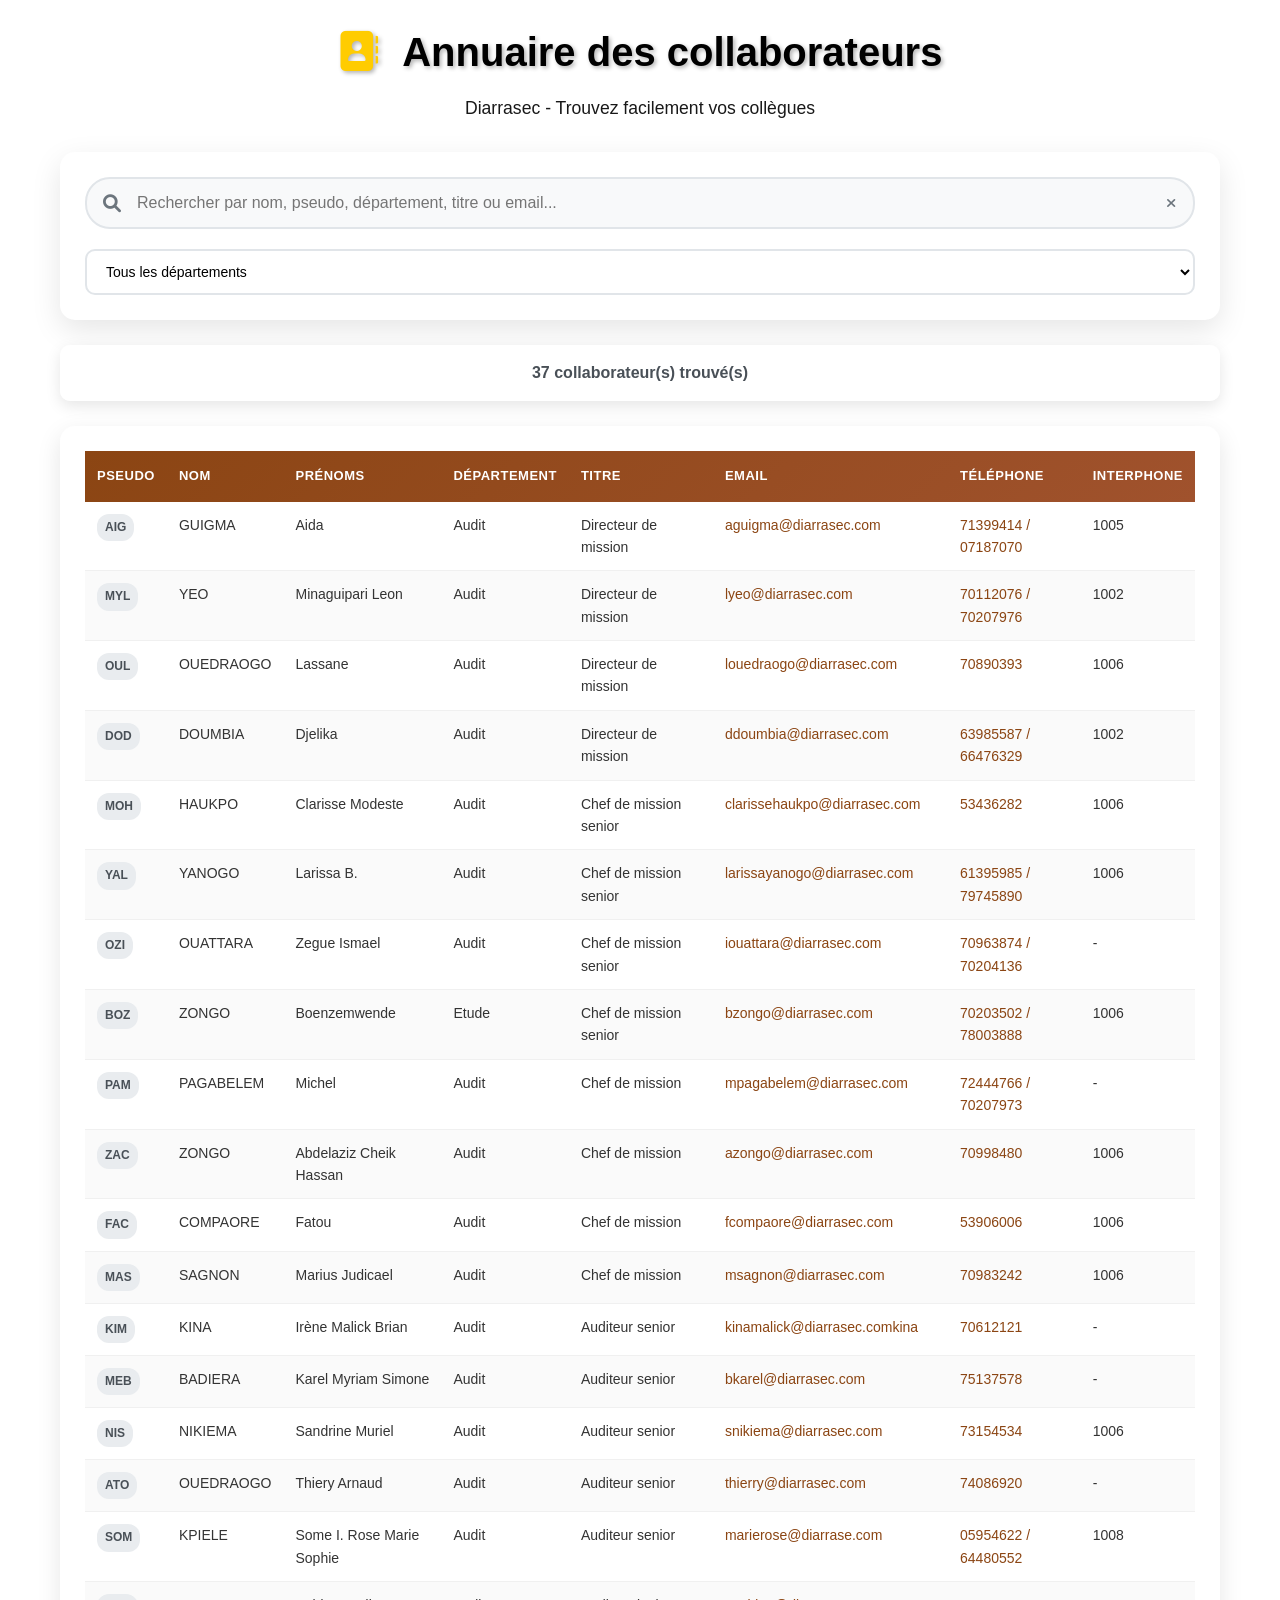
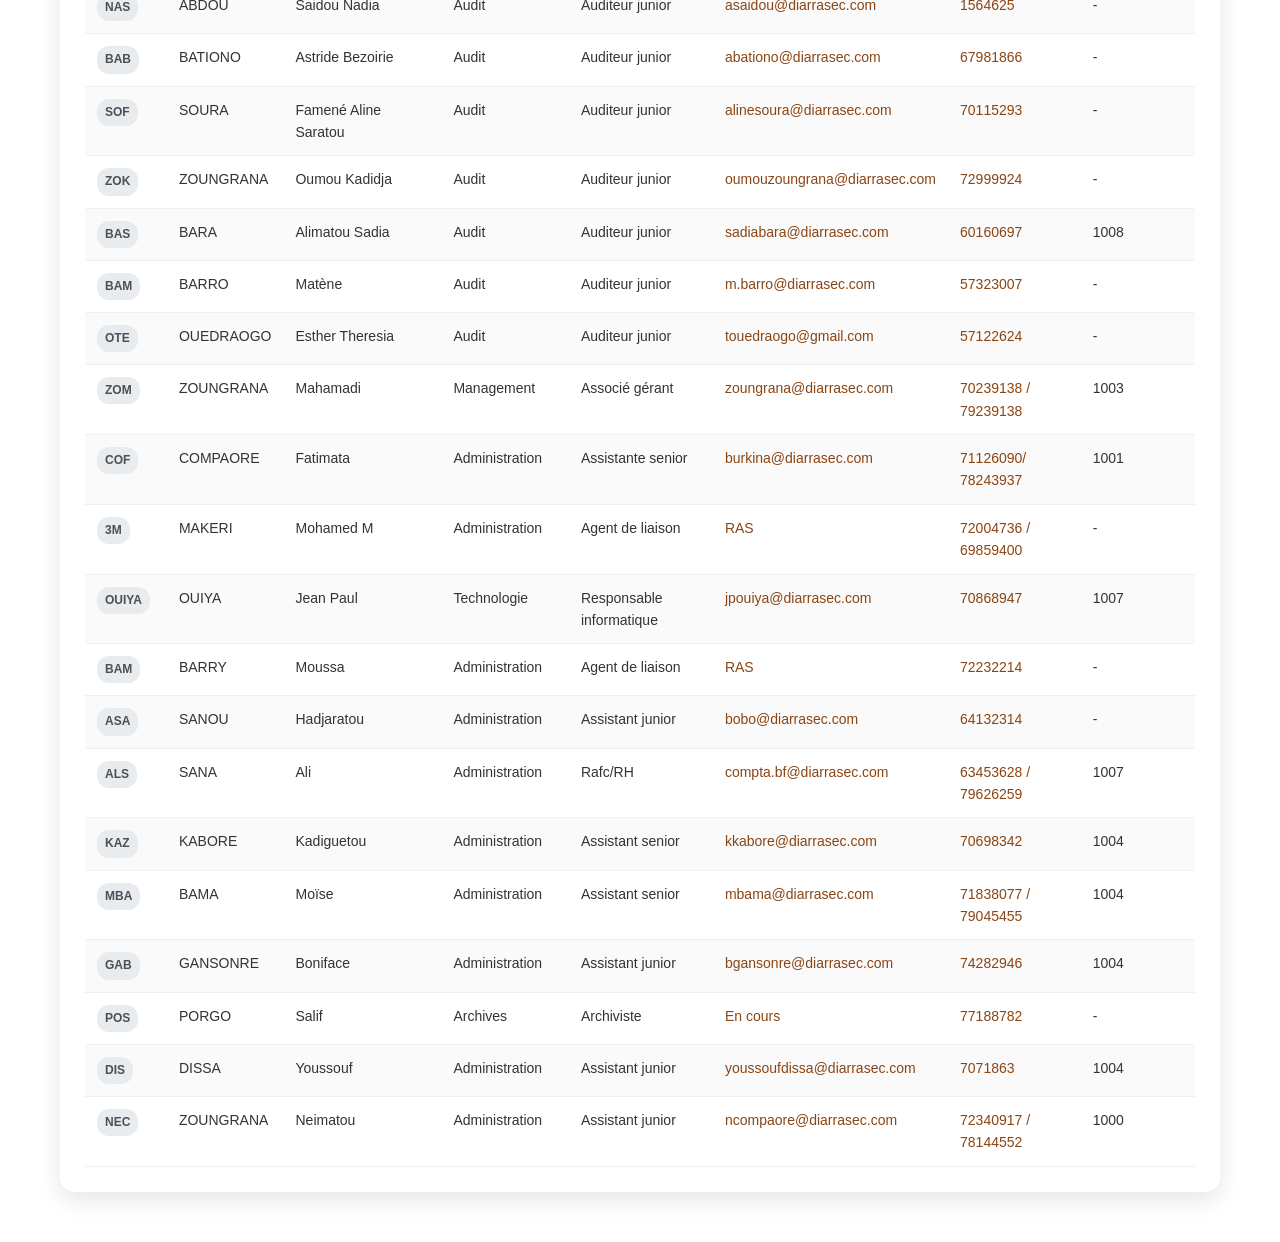
<file: annuaire V2/index.html>
<!DOCTYPE html>
<html lang="fr">
  <head>
    <meta charset="UTF-8">
    <meta name="viewport" content="width=device-width, initial-scale=1.0">
    <title>Annuaire des collaborateurs - Diarrasec</title>
    <link rel="stylesheet" href="css/style.css">
    <link
      href="https://cdnjs.cloudflare.com/ajax/libs/font-awesome/6.0.0/css/all.min.css"
      rel="stylesheet">
  </head>
  <body>
    <div class="container">
      <header class="header">
        <h1><i class="fas fa-address-book"></i> Annuaire des
          collaborateurs</h1>
        <p class="subtitle">Diarrasec - Trouvez facilement vos
          collègues</p>
      </header>

      <div class="search-container">
        <div class="search-box">
          <i class="fas fa-search search-icon"></i>
          <input type="text" id="searchInput"
            placeholder="Rechercher par nom, pseudo, département, titre ou email...">
          <button id="clearSearch" class="clear-btn"
            title="Effacer la recherche">
            <i class="fas fa-times"></i>
          </button>
        </div>
        <div class="search-filters">
          <select id="departmentFilter">
            <option value>Tous les départements</option>
          </select>
        </div>
      </div>

      <div class="stats">
        <span id="totalCount">0</span> collaborateur(s) trouvé(s)
      </div>

      <div class="table-container">
        <table class="employees-table" id="employeesTable">
          <thead>
            <tr>
              <th>Pseudo</th>
              <th>Nom</th>
              <th>Prénoms</th>
              <th>Département</th>
              <th>Titre</th>
              <th>Email</th>
              <th>Téléphone</th>
              <th>Interphone</th>
            </tr>
          </thead>
          <tbody id="employeesTableBody">
            <!-- Les lignes des employés seront générées ici par JavaScript -->
          </tbody>
        </table>
      </div>

      <div class="no-results" id="noResults" style="display: none;">
        <i class="fas fa-search"></i>
        <h3>Aucun résultat trouvé</h3>
        <p>Essayez de modifier vos critères de recherche</p>
      </div>
    </div>

    <script>
        // Données des employés intégrées directement
        let employees = [
  {
    "N°":1,
    "PSEUDO":"AIG",
    "NOM": "GUIGMA",
    "PRENOMS": "Aida",
    "DEPARTEMENT":"Audit",
    "TITRE":"Directeur de mission",
    "EMAIL":"aguigma@diarrasec.com ",
    "MOBILE":"71399414 \/ 07187070",
    "INTERPHONE":1005.0
  },
  {
    "N°":2,
    "PSEUDO":"MYL",
    "NOM": "YEO",
    "PRENOMS": "Minaguipari Leon",
    "DEPARTEMENT":"Audit",
    "TITRE":"Directeur de mission",
    "EMAIL":"lyeo@diarrasec.com",
    "MOBILE":"70112076 \/ 70207976",
    "INTERPHONE":1002.0
  },
  {
    "N°":3,
    "PSEUDO":"OUL",
    "NOM": "OUEDRAOGO",
    "PRENOMS": "Lassane",
    "DEPARTEMENT":"Audit",
    "TITRE":"Directeur de mission",
    "EMAIL":"louedraogo@diarrasec.com ",
    "MOBILE":70890393,
    "INTERPHONE":1006.0
  },
  {
    "N°":4,
    "PSEUDO":"DOD",
    "NOM": "DOUMBIA",
    "PRENOMS": "Djelika",
    "DEPARTEMENT":"Audit",
    "TITRE":"Directeur de mission",
    "EMAIL":"ddoumbia@diarrasec.com",
    "MOBILE":"63985587 \/ 66476329",
    "INTERPHONE":1002.0
  },
  {
    "N°":5,
    "PSEUDO":"MOH",
    "NOM": "HAUKPO",
    "PRENOMS": "Clarisse Modeste",
    "DEPARTEMENT":"Audit",
    "TITRE":"Chef de mission senior",
    "EMAIL":"clarissehaukpo@diarrasec.com",
    "MOBILE":53436282,
    "INTERPHONE":1006.0
  },
  {
    "N°":6,
    "PSEUDO":"YAL",
    "NOM": "YANOGO",
    "PRENOMS": "Larissa B.",
    "DEPARTEMENT":"Audit",
    "TITRE":"Chef de mission senior",
    "EMAIL":"larissayanogo@diarrasec.com",
    "MOBILE":"61395985 \/ 79745890",
    "INTERPHONE":1006.0
  },
  {
    "N°":7,
    "PSEUDO":"OZI",
    "NOM": "OUATTARA",
    "PRENOMS": "Zegue Ismael",
    "DEPARTEMENT":"Audit",
    "TITRE":"Chef de mission senior",
    "EMAIL":"iouattara@diarrasec.com",
    "MOBILE":"70963874 \/ 70204136",
    "INTERPHONE":null
  },
  {
    "N°":8,
    "PSEUDO":"BOZ",
    "NOM": "ZONGO",
    "PRENOMS": "Boenzemwende",
    "DEPARTEMENT":"Etude",
    "TITRE":"Chef de mission senior",
    "EMAIL":"bzongo@diarrasec.com",
    "MOBILE":"70203502 \/ 78003888",
    "INTERPHONE":1006.0
  },
  {
    "N°":9,
    "PSEUDO":"PAM",
    "NOM": "PAGABELEM",
    "PRENOMS": "Michel",
    "DEPARTEMENT":"Audit",
    "TITRE":"Chef de mission",
    "EMAIL":"mpagabelem@diarrasec.com",
    "MOBILE":"72444766 \/ 70207973",
    "INTERPHONE":null
  },
  {
    "N°":10,
    "PSEUDO":"ZAC",
    "NOM": "ZONGO",
    "PRENOMS": "Abdelaziz Cheik Hassan",
    "DEPARTEMENT":"Audit",
    "TITRE":"Chef de mission",
    "EMAIL":"azongo@diarrasec.com",
    "MOBILE":70998480,
    "INTERPHONE":1006.0
  },
  {
    "N°":11,
    "PSEUDO":"FAC",
    "NOM": "COMPAORE",
    "PRENOMS": "Fatou",
    "DEPARTEMENT":"Audit",
    "TITRE":"Chef de mission",
    "EMAIL":"fcompaore@diarrasec.com",
    "MOBILE":53906006,
    "INTERPHONE":1006.0
  },
  {
    "N°":12,
    "PSEUDO":"MAS",
    "NOM": "SAGNON",
    "PRENOMS": "Marius Judicael",
    "DEPARTEMENT":"Audit",
    "TITRE":"Chef de mission",
    "EMAIL":"msagnon@diarrasec.com",
    "MOBILE":70983242,
    "INTERPHONE":1006.0
  },
  {
    "N°":13,
    "PSEUDO":"KIM",
    "NOM": "KINA",
    "PRENOMS": "Irène Malick Brian",
    "DEPARTEMENT":"Audit",
    "TITRE":"Auditeur senior",
    "EMAIL":"kinamalick@diarrasec.comkina",
    "MOBILE":70612121,
    "INTERPHONE":null
  },
  {
    "N°":14,
    "PSEUDO":"MEB",
    "NOM": "BADIERA",
    "PRENOMS": "Karel Myriam Simone",
    "DEPARTEMENT":"Audit",
    "TITRE":"Auditeur senior",
    "EMAIL":"bkarel@diarrasec.com ",
    "MOBILE":75137578,
    "INTERPHONE":null
  },
  {
    "N°":15,
    "PSEUDO":"NIS",
    "NOM": "NIKIEMA",
    "PRENOMS": "Sandrine Muriel",
    "DEPARTEMENT":"Audit",
    "TITRE":"Auditeur senior",
    "EMAIL":"snikiema@diarrasec.com",
    "MOBILE":73154534,
    "INTERPHONE":1006.0
  },
  {
    "N°":16,
    "PSEUDO":"ATO",
    "NOM": "OUEDRAOGO",
    "PRENOMS": "Thiery Arnaud",
    "DEPARTEMENT":"Audit",
    "TITRE":"Auditeur senior",
    "EMAIL":"thierry@diarrasec.com",
    "MOBILE":74086920,
    "INTERPHONE":null
  },
  {
    "N°":17,
    "PSEUDO":"SOM",
    "NOM": "KPIELE",
    "PRENOMS": "Some I. Rose Marie Sophie",
    "DEPARTEMENT":"Audit",
    "TITRE":"Auditeur senior",
    "EMAIL":"marierose@diarrase.com",
    "MOBILE":"05954622 \/ 64480552",
    "INTERPHONE":1008.0
  },
  {
    "N°":18,
    "PSEUDO":"NAS",
    "NOM": "ABDOU",
    "PRENOMS": "Saidou Nadia",
    "DEPARTEMENT":"Audit",
    "TITRE":"Auditeur junior",
    "EMAIL":"asaidou@diarrasec.com",
    "MOBILE":1564625,
    "INTERPHONE":null
  },
  {
    "N°":19,
    "PSEUDO":"BAB",
    "NOM": "BATIONO",
    "PRENOMS": "Astride Bezoirie",
    "DEPARTEMENT":"Audit",
    "TITRE":"Auditeur junior",
    "EMAIL":"abationo@diarrasec.com",
    "MOBILE":67981866,
    "INTERPHONE":null
  },
  {
    "N°":20,
    "PSEUDO":"SOF",
    "NOM": "SOURA",
    "PRENOMS": "Famené Aline Saratou",
    "DEPARTEMENT":"Audit",
    "TITRE":"Auditeur junior",
    "EMAIL":"alinesoura@diarrasec.com",
    "MOBILE":70115293,
    "INTERPHONE":null
  },
  {
    "N°":21,
    "PSEUDO":"ZOK",
    "NOM": "ZOUNGRANA",
    "PRENOMS": "Oumou Kadidja",
    "DEPARTEMENT":"Audit",
    "TITRE":"Auditeur junior",
    "EMAIL":"oumouzoungrana@diarrasec.com ",
    "MOBILE":72999924,
    "INTERPHONE":null
  },
  {
    "N°":22,
    "PSEUDO":"BAS",
    "NOM": "BARA",
    "PRENOMS": "Alimatou Sadia",
    "DEPARTEMENT":"Audit",
    "TITRE":"Auditeur junior",
    "EMAIL":"sadiabara@diarrasec.com",
    "MOBILE":60160697,
    "INTERPHONE":1008.0
  },
  {
    "N°":23,
    "PSEUDO":"BAM",
    "NOM": "BARRO",
    "PRENOMS": "Matène",
    "DEPARTEMENT":"Audit",
    "TITRE":"Auditeur junior",
    "EMAIL":"m.barro@diarrasec.com",
    "MOBILE":57323007,
    "INTERPHONE":null
  },
  {
    "N°":24,
    "PSEUDO":"OTE",
    "NOM": "OUEDRAOGO",
    "PRENOMS": "Esther Theresia",
    "DEPARTEMENT":"Audit",
    "TITRE":"Auditeur junior",
    "EMAIL":"touedraogo@gmail.com",
    "MOBILE":57122624,
    "INTERPHONE":null
  },
  {
    "N°":25,
    "PSEUDO":"ZOM",
    "NOM": "ZOUNGRANA",
    "PRENOMS": "Mahamadi",
    "DEPARTEMENT":"Management",
    "TITRE":"Associé gérant",
    "EMAIL":"zoungrana@diarrasec.com",
    "MOBILE":"70239138 \/ 79239138",
    "INTERPHONE":1003
  },
  {
    "N°":26,
    "PSEUDO":"COF",
    "NOM": "COMPAORE",
    "PRENOMS": "Fatimata",
    "DEPARTEMENT":"Administration",
    "TITRE":"Assistante senior",
    "EMAIL":"burkina@diarrasec.com",
    "MOBILE":"71126090\/ 78243937",
    "INTERPHONE":1001
  },
  {
    "N°":27,
    "PSEUDO":"3M",
    "NOM": "MAKERI",
    "PRENOMS": "Mohamed M",
    "DEPARTEMENT":"Administration",
    "TITRE":"Agent de liaison",
    "EMAIL":"RAS",
    "MOBILE":"72004736 \/ 69859400",
    "INTERPHONE":null
  },
  {
    "N°":28,
    "PSEUDO":"OUIYA",
    "NOM": "OUIYA",
    "PRENOMS": "Jean Paul",
    "DEPARTEMENT":"Technologie",
    "TITRE":"Responsable informatique",
    "EMAIL":"jpouiya@diarrasec.com ",
    "MOBILE":70868947,
    "INTERPHONE":1007
  },
  {
    "N°":29,
    "PSEUDO":"BAM",
    "NOM": "BARRY",
    "PRENOMS": "Moussa",
    "DEPARTEMENT":"Administration",
    "TITRE":"Agent de liaison",
    "EMAIL":"RAS",
    "MOBILE":72232214,
    "INTERPHONE":null
  },
  {
    "N°":30,
    "PSEUDO":"ASA",
    "NOM": "SANOU",
    "PRENOMS": "Hadjaratou",
    "DEPARTEMENT":"Administration",
    "TITRE":"Assistant junior",
    "EMAIL":"bobo@diarrasec.com",
    "MOBILE":64132314,
    "INTERPHONE":null
  },
  {
    "N°":31,
    "PSEUDO":"ALS",
    "NOM": "SANA",
    "PRENOMS": "Ali",
    "DEPARTEMENT":"Administration",
    "TITRE":"Rafc\/RH",
    "EMAIL":"compta.bf@diarrasec.com",
    "MOBILE":"63453628 \/ 79626259",
    "INTERPHONE":1007
  },
  {
    "N°":32,
    "PSEUDO":"KAZ",
    "NOM": "KABORE",
    "PRENOMS": "Kadiguetou",
    "DEPARTEMENT":"Administration",
    "TITRE":"Assistant senior",
    "EMAIL":"kkabore@diarrasec.com",
    "MOBILE":70698342,
    "INTERPHONE":1004
  },
  {
    "N°":33,
    "PSEUDO":"MBA",
    "NOM": "BAMA",
    "PRENOMS": "Moïse",
    "DEPARTEMENT":"Administration",
    "TITRE":"Assistant senior",
    "EMAIL":"mbama@diarrasec.com",
    "MOBILE":"71838077 \/ 79045455",
    "INTERPHONE":1004
  },
  {
    "N°":34,
    "PSEUDO":"GAB",
    "NOM": "GANSONRE",
    "PRENOMS": "Boniface",
    "DEPARTEMENT":"Administration",
    "TITRE":"Assistant junior",
    "EMAIL":"bgansonre@diarrasec.com ",
    "MOBILE":74282946,
    "INTERPHONE":1004
  },
  {
    "N°":35,
    "PSEUDO":"POS",
    "NOM": "PORGO",
    "PRENOMS": "Salif",
    "DEPARTEMENT":"Archives",
    "TITRE":"Archiviste",
    "EMAIL":"En cours",
    "MOBILE":77188782,
    "INTERPHONE":null
  },
  {
    "N°":36,
    "PSEUDO":"DIS",
    "NOM": "DISSA",
    "PRENOMS": "Youssouf",
    "DEPARTEMENT":"Administration",
    "TITRE":"Assistant junior",
    "EMAIL":"youssoufdissa@diarrasec.com",
    "MOBILE":7071863,
    "INTERPHONE":1004
  },
  {
    "N°":37,
    "PSEUDO":"NEC",
    "NOM": "ZOUNGRANA",
    "PRENOMS": "Neimatou",
    "DEPARTEMENT":"Administration",
    "TITRE":"Assistant junior",
    "EMAIL":"ncompaore@diarrasec.com",
    "MOBILE":"72340917 \/ 78144552",
    "INTERPHONE":1000
  }
];

        // Initialiser l'affichage
        displayEmployees(employees);
        populateFilters();
        updateStats(employees.length);

        // Fonction pour afficher les employés
        function displayEmployees(employeesToShow) {
            const table = document.getElementById('employeesTable');
            const tableBody = document.getElementById('employeesTableBody');
            const noResults = document.getElementById('noResults');
            
            if (employeesToShow.length === 0) {
                table.style.display = 'none';
                noResults.style.display = 'block';
                return;
            }
            
            table.style.display = 'table';
            noResults.style.display = 'none';
            
            tableBody.innerHTML = employeesToShow.map(employee => `
                <tr>
                    <td><span class="pseudo-badge">${employee.PSEUDO}</span></td>
                    <td>${employee.NOM}</td>
                    <td>${employee.PRENOMS}</td>
                    <td>${employee.DEPARTEMENT}</td>
                    <td>${employee.TITRE}</td>
                    <td><a href="mailto:${employee.EMAIL}">${employee.EMAIL}</a></td>
                    <td><a href="tel:${employee.MOBILE}">${employee.MOBILE}</a></td>
                    <td>${employee.INTERPHONE || '-'}</td>
                </tr>
            `).join('');
        }

        // Fonction pour peupler les filtres
        function populateFilters() {
            const departments = [...new Set(employees.map(emp => emp.DEPARTEMENT))].sort();
            
            const deptFilter = document.getElementById('departmentFilter');
            
            departments.forEach(dept => {
                const option = document.createElement('option');
                option.value = dept;
                option.textContent = dept;
                deptFilter.appendChild(option);
            });
        }

        // Fonction de recherche
        function searchEmployees() {
            const searchTerm = document.getElementById('searchInput').value.toLowerCase();
            const deptFilter = document.getElementById('departmentFilter').value;
            
            const filtered = employees.filter(employee => {
                const matchesSearch = !searchTerm || 
                    employee.NOM.toLowerCase().includes(searchTerm) ||
                    employee.PRENOMS.toLowerCase().includes(searchTerm) ||
                    employee.PSEUDO.toLowerCase().includes(searchTerm) ||
                    employee.DEPARTEMENT.toLowerCase().includes(searchTerm) ||
                    employee.TITRE.toLowerCase().includes(searchTerm) ||
                    employee.EMAIL.toLowerCase().includes(searchTerm);
                
                const matchesDept = !deptFilter || employee.DEPARTEMENT === deptFilter;
                
                return matchesSearch && matchesDept;
            });
            
            displayEmployees(filtered);
            updateStats(filtered.length);
        }

        // Fonction pour mettre à jour les statistiques
        function updateStats(count) {
            document.getElementById('totalCount').textContent = count;
        }

        // Fonction pour effacer la recherche
        function clearSearch() {
            document.getElementById('searchInput').value = '';
            document.getElementById('departmentFilter').value = '';
            searchEmployees();
        }

        // Event listeners
        document.getElementById('searchInput').addEventListener('input', searchEmployees);
        document.getElementById('departmentFilter').addEventListener('change', searchEmployees);
        document.getElementById('clearSearch').addEventListener('click', clearSearch);

        // Recherche en temps réel avec debounce
        let searchTimeout;
        document.getElementById('searchInput').addEventListener('input', function() {
            clearTimeout(searchTimeout);
            searchTimeout = setTimeout(searchEmployees, 300);
        });
    </script>
  </body>
</html>
</file>
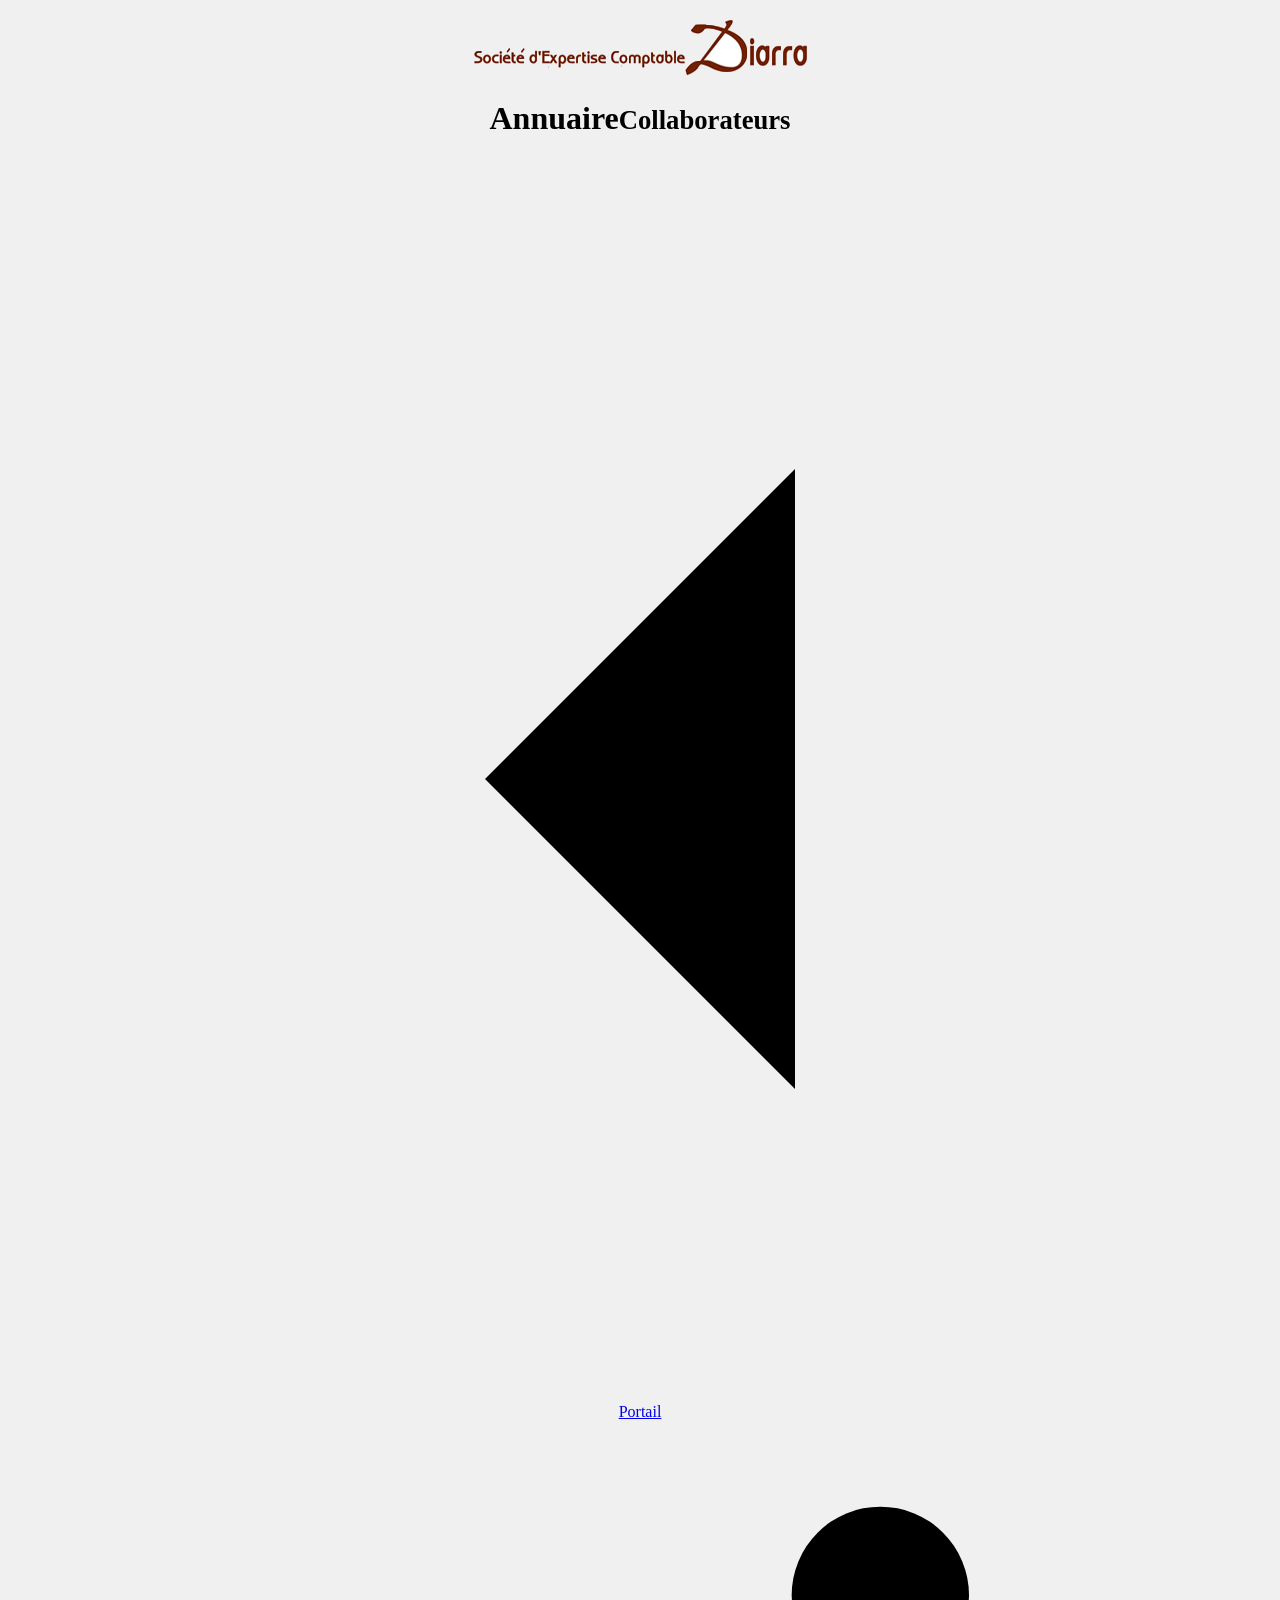
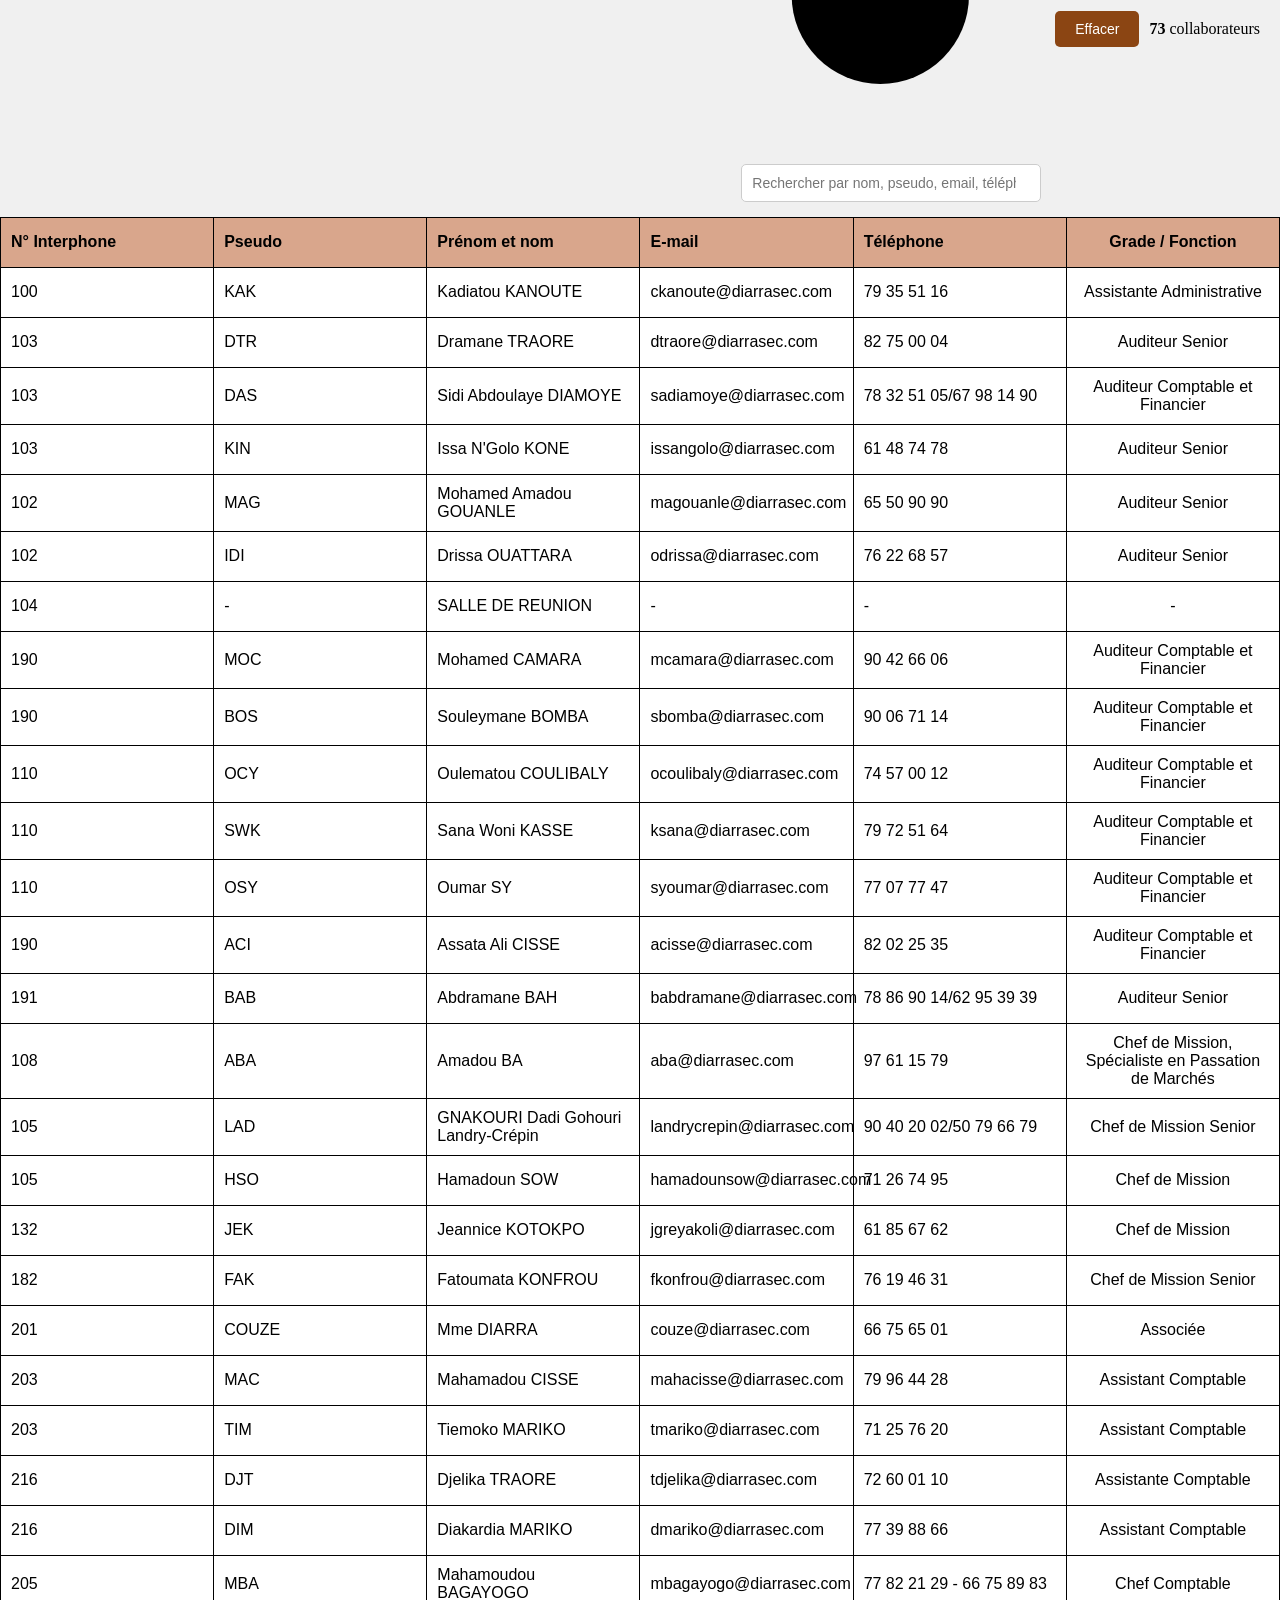
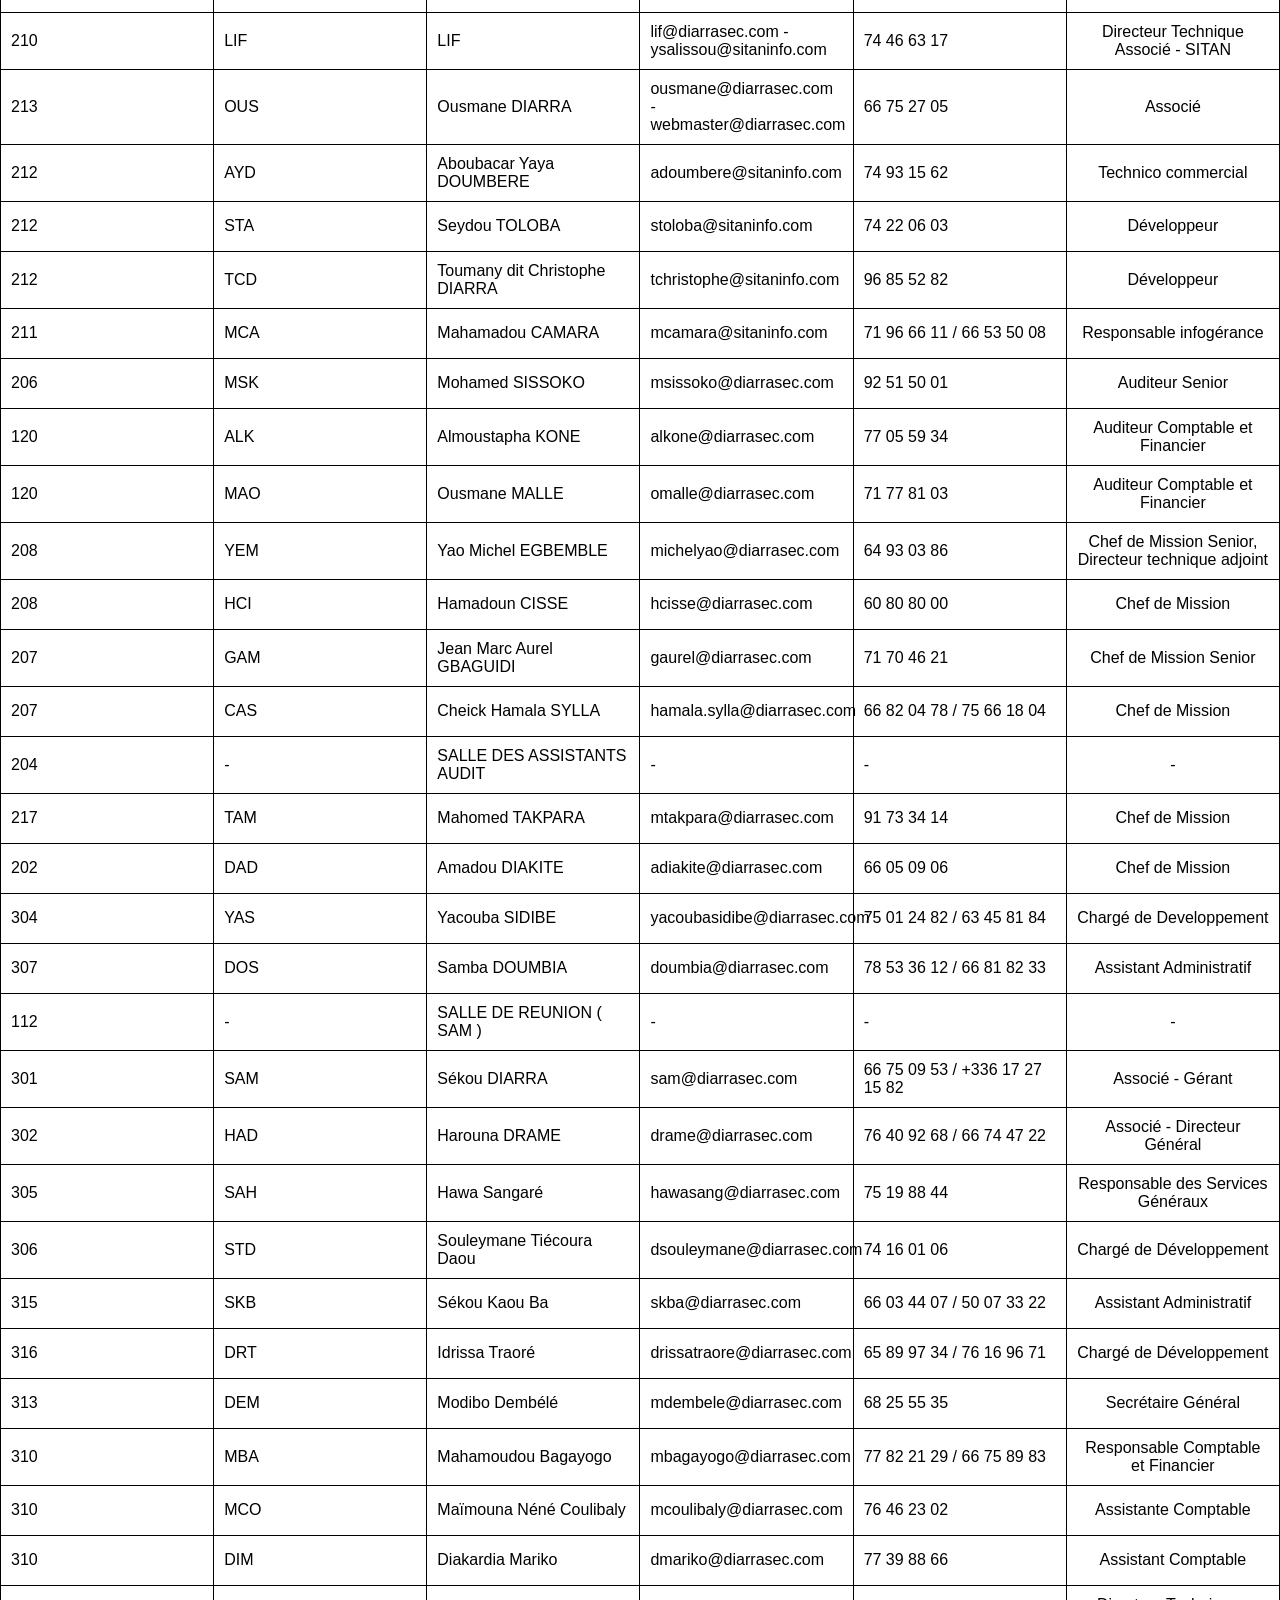
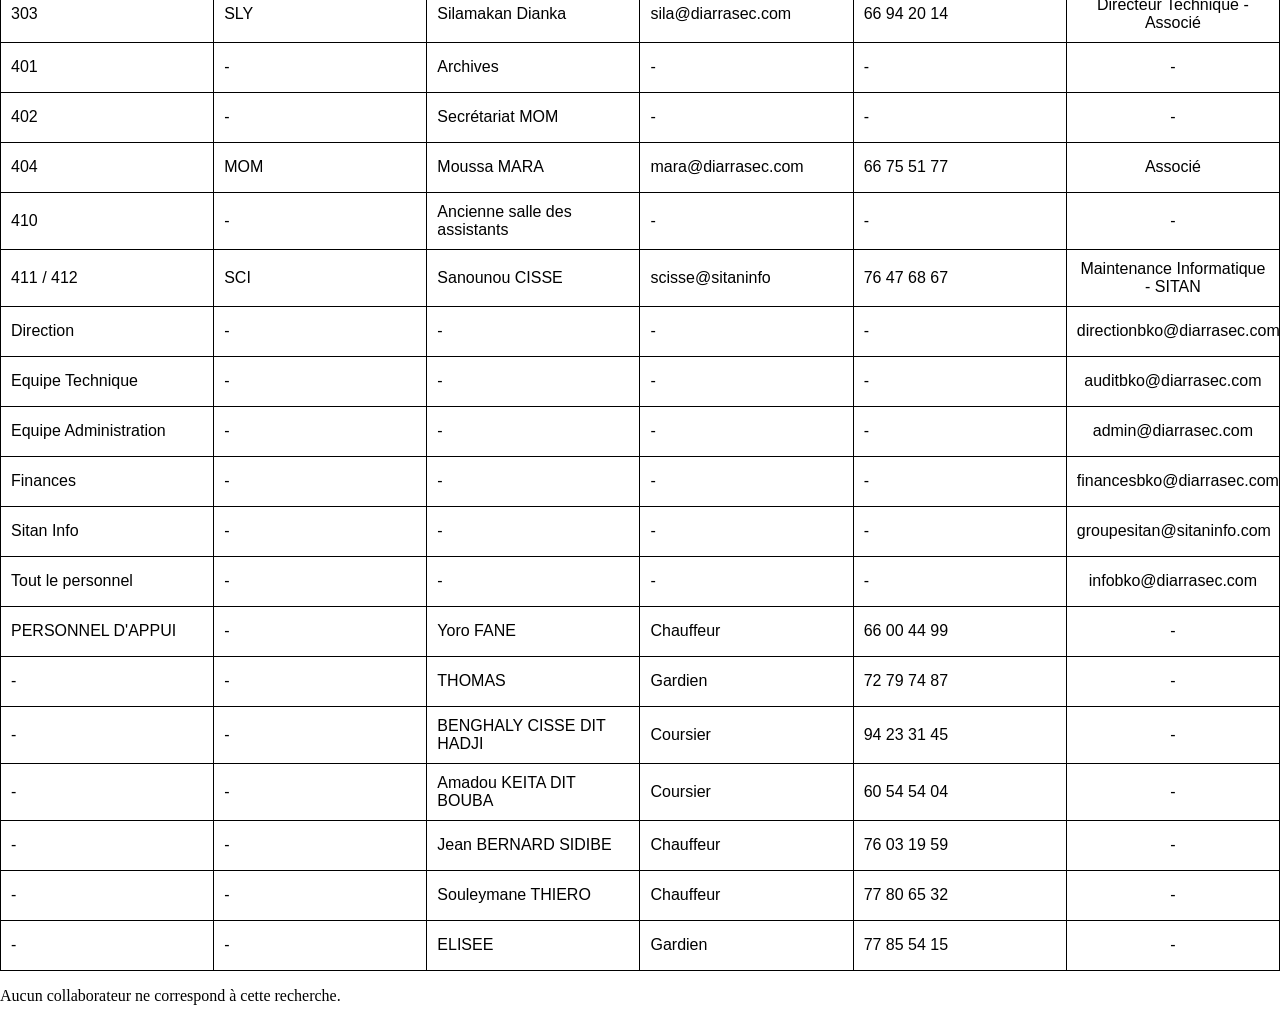
<file: annuaire/index.html>
<!DOCTYPE html>
<html lang="fr">
<head>
    <meta charset="utf-8">
    <meta name="viewport" content="width=device-width, initial-scale=1">
    <title>Annuaire SEC Diarra</title>
    <link rel="preconnect" href="https://fonts.googleapis.com">
    <link rel="preconnect" href="https://fonts.gstatic.com" crossorigin>
    <link href="https://fonts.googleapis.com/css2?family=Inter:wght@400;500;600;700&display=swap" rel="stylesheet">
    <link rel="stylesheet" type="text/css" href="styles.css">
</head>
<body>
    <header>
        <span class="brand-plate">
            <img src="../portail/icons/sec-wordmark.png" alt="SEC Diarra — Société d'Expertise Comptable">
        </span>
        <h1>Annuaire<small>Collaborateurs</small></h1>
        <a class="back" href="../index.php">
            <svg viewBox="0 0 24 24" aria-hidden="true"><path d="M15 6l-6 6 6 6"/></svg>
            Portail
        </a>
    </header>

    <div class="search-container">
        <div class="field">
            <svg viewBox="0 0 24 24" aria-hidden="true"><circle cx="11" cy="11" r="7"/><path d="m20 20-3.4-3.4"/></svg>
            <input type="search" id="searchInput" autocomplete="off"
                   placeholder="Rechercher par nom, pseudo, email, téléphone ou fonction…"
                   aria-label="Rechercher un collaborateur">
        </div>
        <button type="button" id="clearSearch">Effacer</button>
        <p class="count" id="count"></p>
    </div>

  <div class="table-container">
    <div class="table-horizontal-container">
      <table>
        <colgroup>
          <col class="w-interphone"><col class="w-pseudo"><col class="w-nom">
          <col class="w-email"><col class="w-tel"><col class="w-fonction"><!-- <col class="w-actions"> -->
        </colgroup>
        <thead>
          <tr>
              <th>N° Interphone</th>
              <th>Pseudo</th>
              <th>Prénom et nom</th>
              <th>E-mail</th>
              <th>Téléphone</th>
              <th>Grade / Fonction</th>
              <!-- <th>Actions</th> -->
          </tr>
        </thead>
        <tbody id="tableBody">
          <!-- Les données sont générées par JavaScript -->
        </tbody>
      </table>
      <p class="empty" id="empty">Aucun collaborateur ne correspond à cette recherche.</p>
    </div>
  </div>

<!-- Fenêtre modale d'édition - Commentée
<div id="editModal" class="modal" role="dialog" aria-modal="true" aria-labelledby="editTitle">
    <div class="modal-content">
        <h2 id="editTitle">Modifier les informations</h2>
        <form id="editForm">
            <div class="modal-body">
                <input type="hidden" id="editId">
                <div class="form-group">
                    <label for="editInterphone">N° Interphone</label>
                    <input type="text" id="editInterphone" required>
                </div>
                <div class="form-group">
                    <label for="editPseudo">Pseudo</label>
                    <input type="text" id="editPseudo" required>
                </div>
                <div class="form-group">
                    <label for="editNom">Prénom et nom</label>
                    <input type="text" id="editNom" required>
                </div>
                <div class="form-group">
                    <label for="editEmail">E-mail</label>
                    <input type="text" id="editEmail" required>
                </div>
                <div class="form-group">
                    <label for="editTelephone">Téléphone</label>
                    <input type="text" id="editTelephone" required>
                </div>
                <div class="form-group">
                    <label for="editFonction">Grade / Fonction</label>
                    <input type="text" id="editFonction" required>
                </div>
            </div>
            <div class="form-buttons">
                <button type="button" id="cancelEdit">Annuler</button>
                <button type="submit">Sauvegarder</button>
            </div>
        </form>
    </div>
</div>
-->

<script>
    // Données des employés
    let employees = [
        { interphone: "100", pseudo: "KAK", nom: "Kadiatou KANOUTE", email: "ckanoute@diarrasec.com", telephone: "79 35 51 16", fonction: "Assistante Administrative" },
        { interphone: "103", pseudo: "DTR", nom: "Dramane TRAORE", email: "dtraore@diarrasec.com", telephone: "82 75 00 04", fonction: "Auditeur Senior" },
        { interphone: "103", pseudo: "DAS", nom: "Sidi Abdoulaye DIAMOYE", email: "sadiamoye@diarrasec.com", telephone: "78 32 51 05/67 98 14 90", fonction: "Auditeur Comptable et Financier" },
        { interphone: "103", pseudo: "KIN", nom: "Issa N'Golo KONE", email: "issangolo@diarrasec.com", telephone: "61 48 74 78", fonction: "Auditeur Senior" },
        { interphone: "102", pseudo: "MAG", nom: "Mohamed Amadou GOUANLE", email: "magouanle@diarrasec.com", telephone: "65 50 90 90", fonction: "Auditeur Senior" },
        { interphone: "102", pseudo: "IDI", nom: "Drissa OUATTARA", email: "odrissa@diarrasec.com", telephone: "76 22 68 57", fonction: "Auditeur Senior" },
        { interphone: "104", pseudo: "-", nom: "SALLE DE REUNION", email: "-", telephone: "-", fonction: "-" },
        { interphone: "190", pseudo: "MOC", nom: "Mohamed CAMARA", email: "mcamara@diarrasec.com", telephone: "90 42 66 06", fonction: "Auditeur Comptable et Financier" },
        { interphone: "190", pseudo: "BOS", nom: "Souleymane BOMBA", email: "sbomba@diarrasec.com", telephone: "90 06 71 14", fonction: "Auditeur Comptable et Financier" },
        { interphone: "110", pseudo: "OCY", nom: "Oulematou COULIBALY", email: "ocoulibaly@diarrasec.com", telephone: "74 57 00 12", fonction: "Auditeur Comptable et Financier" },
        { interphone: "110", pseudo: "SWK", nom: "Sana Woni KASSE", email: "ksana@diarrasec.com", telephone: "79 72 51 64", fonction: "Auditeur Comptable et Financier" },
        { interphone: "110", pseudo: "OSY", nom: "Oumar SY", email: "syoumar@diarrasec.com", telephone: "77 07 77 47", fonction: "Auditeur Comptable et Financier" },
        { interphone: "190", pseudo: "ACI", nom: "Assata Ali CISSE", email: "acisse@diarrasec.com", telephone: "82 02 25 35", fonction: "Auditeur Comptable et Financier" },
        { interphone: "191", pseudo: "BAB", nom: "Abdramane BAH", email: "babdramane@diarrasec.com", telephone: "78 86 90 14/62 95 39 39", fonction: "Auditeur Senior" },
        { interphone: "108", pseudo: "ABA", nom: "Amadou BA", email: "aba@diarrasec.com", telephone: "97 61 15 79", fonction: "Chef de Mission, Spécialiste en Passation de Marchés" },
        { interphone: "105", pseudo: "LAD", nom: "GNAKOURI Dadi Gohouri Landry-Crépin", email: "landrycrepin@diarrasec.com", telephone: "90 40 20 02/50 79 66 79", fonction: "Chef de Mission Senior" },
        { interphone: "105", pseudo: "HSO", nom: "Hamadoun SOW", email: "hamadounsow@diarrasec.com", telephone: "71 26 74 95", fonction: "Chef de Mission" },
        { interphone: "132", pseudo: "JEK", nom: "Jeannice KOTOKPO", email: "jgreyakoli@diarrasec.com", telephone: "61 85 67 62", fonction: "Chef de Mission" },
        { interphone: "182", pseudo: "FAK", nom: "Fatoumata KONFROU", email: "fkonfrou@diarrasec.com", telephone: "76 19 46 31", fonction: "Chef de Mission Senior" },
        { interphone: "201", pseudo: "COUZE", nom: "Mme DIARRA", email: "couze@diarrasec.com", telephone: "66 75 65 01", fonction: "Associée" },
        { interphone: "203", pseudo: "MAC", nom: "Mahamadou CISSE", email: "mahacisse@diarrasec.com", telephone: "79 96 44 28", fonction: "Assistant Comptable" },
        { interphone: "203", pseudo: "TIM", nom: "Tiemoko MARIKO", email: "tmariko@diarrasec.com", telephone: "71 25 76 20", fonction: "Assistant Comptable" },
        { interphone: "216", pseudo: "DJT", nom: "Djelika TRAORE", email: "tdjelika@diarrasec.com", telephone: "72 60 01 10", fonction: "Assistante Comptable" },
        { interphone: "216", pseudo: "DIM", nom: "Diakardia MARIKO", email: "dmariko@diarrasec.com", telephone: "77 39 88 66", fonction: "Assistant Comptable" },
        { interphone: "205", pseudo: "MBA", nom: "Mahamoudou BAGAYOGO", email: "mbagayogo@diarrasec.com", telephone: "77 82 21 29  -  66 75 89 83", fonction: "Chef Comptable" },
        { interphone: "210", pseudo: "LIF", nom: "LIF", email: "lif@diarrasec.com  -  ysalissou@sitaninfo.com", telephone: "74 46 63 17", fonction: "Directeur Technique Associé - SITAN" },
        { interphone: "213", pseudo: "OUS", nom: "Ousmane DIARRA", email: "ousmane@diarrasec.com  -  webmaster@diarrasec.com", telephone: "66 75 27 05", fonction: "Associé" },
        { interphone: "212", pseudo: "AYD", nom: "Aboubacar Yaya DOUMBERE", email: "adoumbere@sitaninfo.com", telephone: "74 93 15 62", fonction: "Technico commercial" },
        { interphone: "212", pseudo: "STA", nom: "Seydou TOLOBA", email: "stoloba@sitaninfo.com", telephone: "74 22 06 03", fonction: "Développeur" },
        { interphone: "212", pseudo: "TCD", nom: "Toumany dit Christophe DIARRA", email: "tchristophe@sitaninfo.com", telephone: "96 85 52 82", fonction: "Développeur" },
        { interphone: "211", pseudo: "MCA", nom: "Mahamadou CAMARA", email: "mcamara@sitaninfo.com", telephone: "71 96 66 11 / 66 53 50 08", fonction: "Responsable infogérance" },
        { interphone: "206", pseudo: "MSK", nom: "Mohamed SISSOKO", email: "msissoko@diarrasec.com", telephone: "92 51 50 01", fonction: "Auditeur Senior" },
        { interphone: "120", pseudo: "ALK", nom: "Almoustapha KONE", email: "alkone@diarrasec.com", telephone: "77 05 59 34", fonction: "Auditeur Comptable et Financier" },
        { interphone: "120", pseudo: "MAO", nom: "Ousmane MALLE", email: "omalle@diarrasec.com", telephone: "71 77 81 03", fonction: "Auditeur Comptable et Financier" },
        { interphone: "208", pseudo: "YEM", nom: "Yao Michel EGBEMBLE", email: "michelyao@diarrasec.com", telephone: "64 93 03 86", fonction: "Chef de Mission Senior, Directeur technique adjoint" },
        { interphone: "208", pseudo: "HCI", nom: "Hamadoun CISSE", email: "hcisse@diarrasec.com", telephone: "60 80 80 00", fonction: "Chef de Mission" },
        { interphone: "207", pseudo: "GAM", nom: "Jean Marc Aurel GBAGUIDI", email: "gaurel@diarrasec.com", telephone: "71 70 46 21", fonction: "Chef de Mission Senior" },
        { interphone: "207", pseudo: "CAS", nom: "Cheick Hamala SYLLA", email: "hamala.sylla@diarrasec.com", telephone: "66 82 04 78 / 75 66 18 04", fonction: "Chef de Mission" },
        { interphone: "204", pseudo: "-", nom: "SALLE DES ASSISTANTS AUDIT", email: "-", telephone: "-", fonction: "-" },
        { interphone: "217", pseudo: "TAM", nom: "Mahomed TAKPARA", email: "mtakpara@diarrasec.com", telephone: "91 73 34 14", fonction: "Chef de Mission" },
        { interphone: "202", pseudo: "DAD", nom: "Amadou DIAKITE", email: "adiakite@diarrasec.com", telephone: "66 05 09 06", fonction: "Chef de Mission" },
        { interphone: "304", pseudo: "YAS", nom: "Yacouba SIDIBE", email: "yacoubasidibe@diarrasec.com", telephone: "75 01 24 82 / 63 45 81 84", fonction: "Chargé de Developpement" },
        { interphone: "307", pseudo: "DOS", nom: "Samba DOUMBIA", email: "doumbia@diarrasec.com", telephone: "78 53 36 12 / 66 81 82 33", fonction: "Assistant Administratif" },
        { interphone: "112", pseudo: "-", nom: "SALLE DE REUNION ( SAM )", email: "-", telephone: "-", fonction: "-" },
        { interphone: "301", pseudo: "SAM", nom: "Sékou DIARRA", email: "sam@diarrasec.com", telephone: "66 75 09 53 / +336 17 27 15 82", fonction: "Associé - Gérant" },
        { interphone: "302", pseudo: "HAD", nom: "Harouna DRAME", email: "drame@diarrasec.com", telephone: "76 40 92 68 / 66 74 47 22", fonction: "Associé - Directeur Général" },
        { interphone: "305", pseudo: "SAH", nom: "Hawa Sangaré", email: "hawasang@diarrasec.com", telephone: "75 19 88 44", fonction: "Responsable des Services Généraux" },
        { interphone: "306", pseudo: "STD", nom: "Souleymane Tiécoura Daou", email: "dsouleymane@diarrasec.com", telephone: "74 16 01 06", fonction: "Chargé de Développement" },
        { interphone: "315", pseudo: "SKB", nom: "Sékou Kaou Ba", email: "skba@diarrasec.com", telephone: "66 03 44 07 / 50 07 33 22", fonction: "Assistant Administratif" },
        { interphone: "316", pseudo: "DRT", nom: "Idrissa Traoré", email: "drissatraore@diarrasec.com", telephone: "65 89 97 34 / 76 16 96 71", fonction: "Chargé de Développement" },
        { interphone: "313", pseudo: "DEM", nom: "Modibo Dembélé", email: "mdembele@diarrasec.com", telephone: "68 25 55 35", fonction: "Secrétaire Général" },
        { interphone: "310", pseudo: "MBA", nom: "Mahamoudou Bagayogo", email: "mbagayogo@diarrasec.com", telephone: "77 82 21 29 / 66 75 89 83", fonction: "Responsable Comptable et Financier" },
        { interphone: "310", pseudo: "MCO", nom: "Maïmouna Néné Coulibaly", email: "mcoulibaly@diarrasec.com", telephone: "76 46 23 02", fonction: "Assistante Comptable" },
        { interphone: "310", pseudo: "DIM", nom: "Diakardia Mariko", email: "dmariko@diarrasec.com", telephone: "77 39 88 66", fonction: "Assistant Comptable" },
        { interphone: "303", pseudo: "SLY", nom: "Silamakan Dianka", email: "sila@diarrasec.com", telephone: "66 94 20 14", fonction: "Directeur Technique - Associé" },
        { interphone: "401", pseudo: "-", nom: "Archives", email: "-", telephone: "-", fonction: "-" },
        { interphone: "402", pseudo: "-", nom: "Secrétariat MOM", email: "-", telephone: "-", fonction: "-" },
        { interphone: "404", pseudo: "MOM", nom: "Moussa MARA", email: "mara@diarrasec.com", telephone: "66 75 51 77", fonction: "Associé" },
        { interphone: "410", pseudo: "-", nom: "Ancienne salle des assistants", email: "-", telephone: "-", fonction: "-" },
        { interphone: "411 / 412", pseudo: "SCI", nom: "Sanounou CISSE", email: "scisse@sitaninfo", telephone: "76 47 68 67", fonction: "Maintenance Informatique - SITAN" },
        { interphone: "Direction", pseudo: "-", nom: "-", email: "-", telephone: "-", fonction: "directionbko@diarrasec.com" },
        { interphone: "Equipe Technique", pseudo: "-", nom: "-", email: "-", telephone: "-", fonction: "auditbko@diarrasec.com" },
        { interphone: "Equipe Administration", pseudo: "-", nom: "-", email: "-", telephone: "-", fonction: "admin@diarrasec.com" },
        { interphone: "Finances", pseudo: "-", nom: "-", email: "-", telephone: "-", fonction: "financesbko@diarrasec.com" },
        { interphone: "Sitan Info", pseudo: "-", nom: "-", email: "-", telephone: "-", fonction: "groupesitan@sitaninfo.com" },
        { interphone: "Tout le personnel", pseudo: "-", nom: "-", email: "-", telephone: "-", fonction: "infobko@diarrasec.com" },
        { interphone: "PERSONNEL D'APPUI", pseudo: "-", nom: "Yoro FANE", email: "Chauffeur", telephone: "66 00 44 99", fonction: "-" },
        { interphone: "-", pseudo: "-", nom: "THOMAS", email: "Gardien", telephone: "72 79 74 87", fonction: "-" },
        { interphone: "-", pseudo: "-", nom: "BENGHALY CISSE DIT HADJI", email: "Coursier", telephone: "94 23 31 45", fonction: "-" },
        { interphone: "-", pseudo: "-", nom: "Amadou KEITA DIT BOUBA", email: "Coursier", telephone: "60 54 54 04", fonction: "-" },
        { interphone: "-", pseudo: "-", nom: "Jean BERNARD SIDIBE", email: "Chauffeur", telephone: "76 03 19 59", fonction: "-" },
        { interphone: "-", pseudo: "-", nom: "Souleymane THIERO", email: "Chauffeur", telephone: "77 80 65 32", fonction: "-" },
        { interphone: "-", pseudo: "-", nom: "ELISEE", email: "Gardien", telephone: "77 85 54 15", fonction: "-" }
    ].map((e, i) => Object.assign({ id: i + 1 }, e));

    const COLUMNS = [
        { key: 'interphone', label: 'N° Interphone', cls: 'col-interphone' },
        { key: 'pseudo',     label: 'Pseudo',        cls: 'col-pseudo' },
        { key: 'nom',        label: 'Prénom et nom', cls: 'col-nom' },
        { key: 'email',      label: 'E-mail',        cls: 'col-email' },
        { key: 'telephone',  label: 'Téléphone',     cls: 'col-tel' },
        { key: 'fonction',   label: 'Grade / Fonction', cls: 'col-fonction' }
    ];

    const tbody = document.getElementById('tableBody');
    const empty = document.getElementById('empty');
    const countEl = document.getElementById('count');

    // Afficher les données dans le tableau
    function renderTable(data) {
        tbody.textContent = '';

        data.forEach(employee => {
            const row = document.createElement('tr');

            COLUMNS.forEach(col => {
                const td = document.createElement('td');
                td.className = col.cls;
                td.dataset.label = col.label;
                td.textContent = employee[col.key];
                row.appendChild(td);
            });

            /* const actions = document.createElement('td');
            actions.className = 'col-actions';
            const btn = document.createElement('button');
            btn.type = 'button';
            btn.className = 'edit-btn';
            // the row id, not its position: the list may be filtered
            btn.dataset.id = employee.id;
            btn.textContent = 'Modifier';
            actions.appendChild(btn);
            row.appendChild(actions); */

            tbody.appendChild(row);
        });

        empty.classList.toggle('is-visible', data.length === 0);
        countEl.innerHTML = data.length === employees.length
            ? '<b>' + employees.length + '</b> collaborateurs'
            : '<b>' + data.length + '</b> sur ' + employees.length;
    }

    // Recherche
    const searchInput = document.getElementById('searchInput');
    const clearSearch = document.getElementById('clearSearch');

    function norm(s) {
        return String(s).toLowerCase().normalize('NFD').replace(/[̀-ͯ]/g, '');
    }

    function filterTable() {
        const term = norm(searchInput.value.trim());
        if (!term) { renderTable(employees); return; }
        renderTable(employees.filter(emp =>
            COLUMNS.some(col => norm(emp[col.key]).includes(term))
        ));
    }

    searchInput.addEventListener('input', filterTable);

    clearSearch.addEventListener('click', function () {
        searchInput.value = '';
        searchInput.focus();
        filterTable();
    });

    /* // Modal d'édition - Commenté
    const modal = document.getElementById('editModal');
    const editForm = document.getElementById('editForm');
    const cancelEdit = document.getElementById('cancelEdit');
    let lastFocused = null;

    tbody.addEventListener('click', function (e) {
        const btn = e.target.closest('.edit-btn');
        if (btn) openEditModal(Number(btn.dataset.id));
    });

    function openEditModal(id) {
        const employee = employees.find(emp => emp.id === id);
        if (!employee) return;

        lastFocused = document.activeElement;
        document.getElementById('editId').value = employee.id;
        document.getElementById('editInterphone').value = employee.interphone;
        document.getElementById('editPseudo').value = employee.pseudo;
        document.getElementById('editNom').value = employee.nom;
        document.getElementById('editEmail').value = employee.email;
        document.getElementById('editTelephone').value = employee.telephone;
        document.getElementById('editFonction').value = employee.fonction;
        modal.classList.add('is-open');
        document.getElementById('editInterphone').focus();
    }

    function closeModal() {
        modal.classList.remove('is-open');
        if (lastFocused) lastFocused.focus();
    }

    cancelEdit.addEventListener('click', closeModal);

    editForm.addEventListener('submit', function (e) {
        e.preventDefault();
        const id = Number(document.getElementById('editId').value);
        const employee = employees.find(emp => emp.id === id);
        if (!employee) return;

        employee.interphone = document.getElementById('editInterphone').value;
        employee.pseudo     = document.getElementById('editPseudo').value;
        employee.nom        = document.getElementById('editNom').value;
        employee.email      = document.getElementById('editEmail').value;
        employee.telephone  = document.getElementById('editTelephone').value;
        employee.fonction   = document.getElementById('editFonction').value;

        closeModal();
        filterTable();
    });

    // Fermer la modale en cliquant en dehors, ou avec Échap
    modal.addEventListener('click', function (e) {
        if (e.target === modal) closeModal();
    });

    document.addEventListener('keydown', function (e) {
        if (e.key === 'Escape' && modal.classList.contains('is-open')) closeModal();
    }); */

    // Initialisation
    renderTable(employees);
</script>

</body>
</html>
</file>
<file: annuaire V2/css/style.css>
/* Reset et styles de base */
* {
    margin: 0;
    padding: 0;
    box-sizing: border-box;
}

body {
    font-family: 'Segoe UI', Tahoma, Geneva, Verdana, sans-serif;
    background: white;
    min-height: 100vh;
    color: #333;
    line-height: 1.6;
}

.container {
    max-width: 1200px;
    margin: 0 auto;
    padding: 20px;
}

/* Header */
.header {
    text-align: center;
    margin-bottom: 30px;
    color: black;
}

.header h1 {
    font-size: 2.5rem;
    margin-bottom: 10px;
    text-shadow: 2px 2px 4px rgba(0,0,0,0.3);
}

.header h1 i {
    margin-right: 15px;
    color: #ffcc00;
}

.subtitle {
    font-size: 1.1rem;
    opacity: 0.9;
    font-weight: 300;
}

/* Barre de recherche */
.search-container {
    background: white;
    border-radius: 15px;
    padding: 25px;
    margin-bottom: 25px;
    box-shadow: 0 10px 30px rgba(0,0,0,0.1);
}

.search-box {
    position: relative;
    margin-bottom: 20px;
}

.search-box input {
    width: 100%;
    padding: 15px 50px 15px 50px;
    border: 2px solid #e1e5e9;
    border-radius: 25px;
    font-size: 16px;
    transition: all 0.3s ease;
    background: #f8f9fa;
}

.search-box input:focus {
    outline: none;
    border-color: #8B4513;
    background: white;
    box-shadow: 0 0 0 3px rgba(139, 69, 19, 0.1);
}

.search-icon {
    position: absolute;
    left: 18px;
    top: 50%;
    transform: translateY(-50%);
    color: #6c757d;
    font-size: 18px;
}

.clear-btn {
    position: absolute;
    right: 15px;
    top: 50%;
    transform: translateY(-50%);
    background: none;
    border: none;
    color: #6c757d;
    cursor: pointer;
    padding: 5px;
    border-radius: 50%;
    transition: all 0.3s ease;
}

.clear-btn:hover {
    background: #f8f9fa;
    color: #dc3545;
}

.search-filters {
    display: flex;
    gap: 15px;
    flex-wrap: wrap;
}

.search-filters select {
    flex: 1;
    min-width: 200px;
    padding: 12px 15px;
    border: 2px solid #e1e5e9;
    border-radius: 10px;
    font-size: 14px;
    background: white;
    cursor: pointer;
    transition: all 0.3s ease;
}

.search-filters select:focus {
    outline: none;
    border-color: #8B4513;
    box-shadow: 0 0 0 3px rgba(139, 69, 19, 0.1);
}

/* Statistiques */
.stats {
    background: rgba(255, 255, 255, 0.9);
    padding: 15px 25px;
    border-radius: 10px;
    margin-bottom: 25px;
    text-align: center;
    font-weight: 600;
    color: #495057;
    box-shadow: 0 5px 15px rgba(0,0,0,0.1);
}

/* Tableau des employés */
.table-container {
    background: white;
    border-radius: 15px;
    padding: 25px;
    margin-bottom: 30px;
    box-shadow: 0 8px 25px rgba(0,0,0,0.1);
    overflow-x: auto;
}

.employees-table {
    width: 100%;
    border-collapse: collapse;
    font-size: 14px;
}

.employees-table thead {
    background: linear-gradient(135deg, #8B4513, #A0522D);
    color: white;
}

.employees-table th {
    padding: 15px 12px;
    text-align: left;
    font-weight: 600;
    font-size: 13px;
    text-transform: uppercase;
    letter-spacing: 0.5px;
}

.employees-table td {
    padding: 12px;
    border-bottom: 1px solid #f0f0f0;
    vertical-align: top;
}

.employees-table tbody tr:hover {
    background-color: #f8f9fa;
}

.employees-table tbody tr:nth-child(even) {
    background-color: #fafafa;
}

.employees-table tbody tr:nth-child(even):hover {
    background-color: #f0f0f0;
}

.pseudo-badge {
    background: #e9ecef;
    color: #495057;
    padding: 4px 8px;
    border-radius: 12px;
    font-size: 12px;
    font-weight: 600;
    display: inline-block;
}

.employees-table a {
    color: #8B4513;
    text-decoration: none;
}

.employees-table a:hover {
    color: #A0522D;
    text-decoration: underline;
}

/* Message aucun résultat */
.no-results {
    text-align: center;
    padding: 60px 20px;
    color: white;
}

.no-results i {
    font-size: 4rem;
    margin-bottom: 20px;
    opacity: 0.5;
}

.no-results h3 {
    font-size: 1.5rem;
    margin-bottom: 10px;
}

.no-results p {
    font-size: 1.1rem;
    opacity: 0.8;
}

/* Message d'erreur */
.error {
    text-align: center;
    padding: 40px;
    background: #f8d7da;
    color: #721c24;
    border-radius: 10px;
    border: 1px solid #f5c6cb;
    margin: 20px 0;
}

/* Responsive Design */
@media (max-width: 768px) {
    .container {
        padding: 15px;
    }
    
    .header h1 {
        font-size: 2rem;
    }
    
    .search-container {
        padding: 20px;
    }
    
    .search-filters {
        flex-direction: column;
    }
    
    .search-filters select {
        min-width: 100%;
    }
    
    .table-container {
        padding: 15px;
        overflow-x: auto;
    }
    
    .employees-table {
        font-size: 12px;
    }
    
    .employees-table th,
    .employees-table td {
        padding: 8px 6px;
    }
}

@media (max-width: 480px) {
    .header h1 {
        font-size: 1.8rem;
    }
    
    .search-box input {
        padding: 12px 45px 12px 45px;
        font-size: 14px;
    }
    
    .table-container {
        padding: 10px;
    }
    
    .employees-table {
        font-size: 11px;
    }
    
    .employees-table th,
    .employees-table td {
        padding: 6px 4px;
    }
}

/* Animations */
@keyframes fadeIn {
    from {
        opacity: 0;
        transform: translateY(20px);
    }
    to {
        opacity: 1;
        transform: translateY(0);
    }
}

.employee-card {
    animation: fadeIn 0.5s ease-out;
}

/* Scrollbar personnalisée */
::-webkit-scrollbar {
    width: 8px;
}

::-webkit-scrollbar-track {
    background: #f1f1f1;
    border-radius: 10px;
}

::-webkit-scrollbar-thumb {
    background: #8B4513;
    border-radius: 10px;
}

::-webkit-scrollbar-thumb:hover {
    background: #A0522D;
}
</file>
<file: annuaire/styles.css>
header {
    background-color: #f0f0f0;
    padding: 20px;
    text-align: center;
}

body {
    margin: 0;
    padding: 0;
}

.search-container {
    background-color: #f0f0f0;
    padding: 15px 20px;
    margin-bottom: 0;
    display: flex;
    gap: 10px;
    align-items: center;
    justify-content: flex-end;
}

.search-container input {
    width: 300px;
    padding: 10px;
    border: 1px solid #ccc;
    border-radius: 5px;
    font-size: 14px;
}

.search-container button {
    padding: 10px 20px;
    background-color: #8B4513;
    color: white;
    border: none;
    border-radius: 5px;
    cursor: pointer;
    font-size: 14px;
}

.search-container button:hover {
    background-color: #A0522D;
}
/* default styling. Nothing to do with freexing first row and column */
main {
    display: flex;
}

main>* {
    border: 1px solid;
}

table {
    border-collapse: collapse;
    font-family: helvetica;
    table-layout: fixed;
    width: 100%;
}

td,
th {
    border: 1px solid;
    padding: 10px;
    min-width: 200px;
    background: white;
    box-sizing: border-box;
    text-align: left;
    height: 50px;
}

th:last-child, td:last-child {
    min-width: 100px;
    text-align: center;
}

.table-container {
    position: relative;
}

thead th {
    position: -webkit-sticky;
   
    top: 0;
    z-index: 2;
    background: hsl(20, 50%, 70%);
}

thead th:first-child {
    left: 0;
    z-index: 3;
}

/* tfoot {
    position: -webkit-sticky;
    bottom: 0;
    z-index: 2;
} */

/* tfoot td {
    bottom: 0;
    z-index: 2;
    background: hsl(20, 50%, 70%);
} */

/* tfoot td:first-child {
    z-index: 3;
} */

tbody {
    overflow-y: auto;
    height: 500px;
}

/* MAKE LEFT COLUMN FIXEZ */
/* tr> :first-child {
    position: -webkit-sticky;
    
    background: hsl(180, 50%, 70%);
    left: 0;
} */

/* don't do this */
/* tr> :first-child {
    box-shadow: inset 0px 1px black;
} */

/* Modal */
.modal {
    display: none;
    position: fixed;
    z-index: 1000;
    left: 0;
    top: 0;
    width: 100%;
    height: 100%;
    background-color: rgba(0,0,0,0.5);
}

.modal-content {
    background-color: #fefefe;
    margin: 10% auto;
    padding: 20px;
    border: 1px solid #888;
    width: 50%;
    max-width: 500px;
    border-radius: 5px;
}

.modal-content h2 {
    margin-top: 0;
    color: #8B4513;
}

.form-group {
    margin-bottom: 15px;
}

.form-group label {
    display: block;
    margin-bottom: 5px;
    font-weight: bold;
}

.form-group input {
    width: 100%;
    padding: 8px;
    border: 1px solid #ccc;
    border-radius: 4px;
    box-sizing: border-box;
}

.form-buttons {
    margin-top: 20px;
    text-align: right;
}

.form-buttons button {
    padding: 10px 20px;
    margin-left: 10px;
    border: none;
    border-radius: 4px;
    cursor: pointer;
}

.form-buttons button[type="submit"] {
    background-color: #8B4513;
    color: white;
}

.form-buttons button[type="submit"]:hover {
    background-color: #A0522D;
}

.form-buttons button[type="button"] {
    background-color: #ccc;
    color: #333;
}

.form-buttons button[type="button"]:hover {
    background-color: #999;
}

.edit-btn {
    background-color: #8B4513;
    color: white;
    border: none;
    padding: 5px 10px;
    border-radius: 3px;
    cursor: pointer;
    font-size: 12px;
}

.edit-btn:hover {
    background-color: #A0522D;
}
</file>
